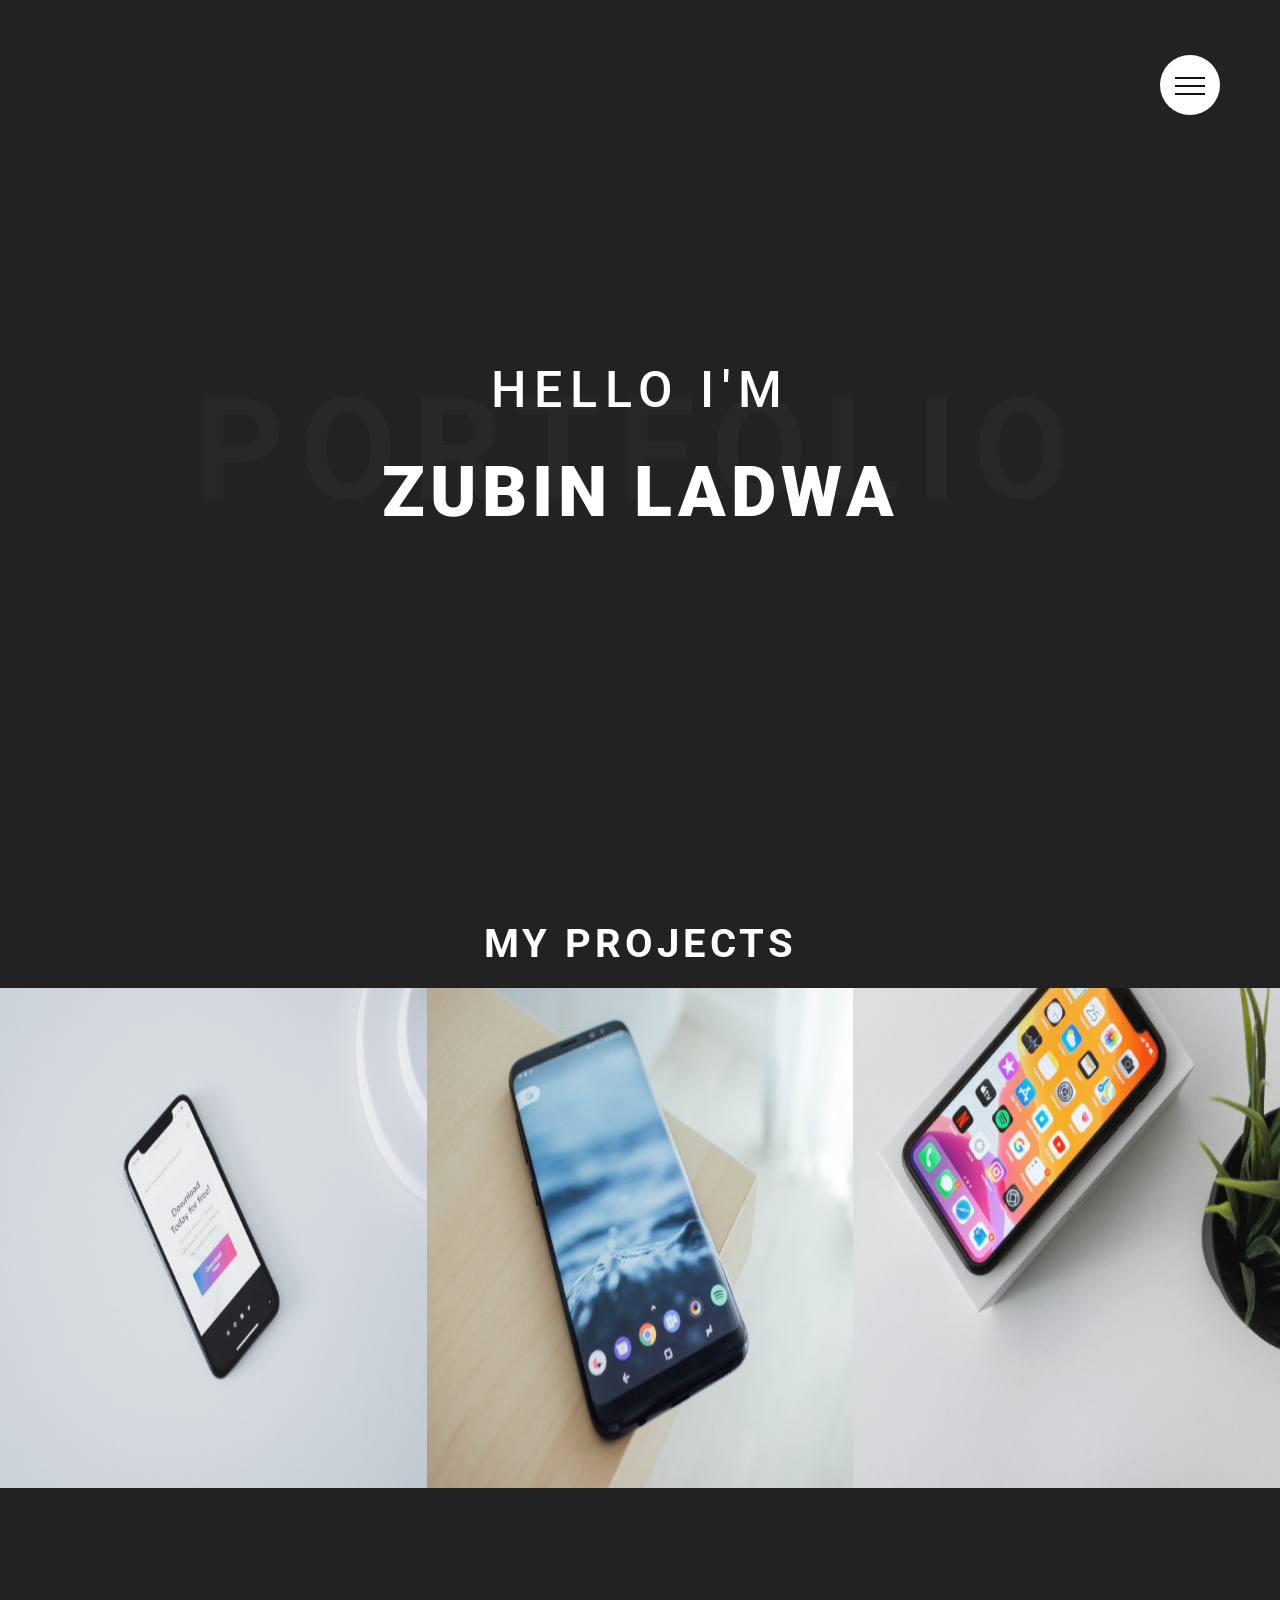
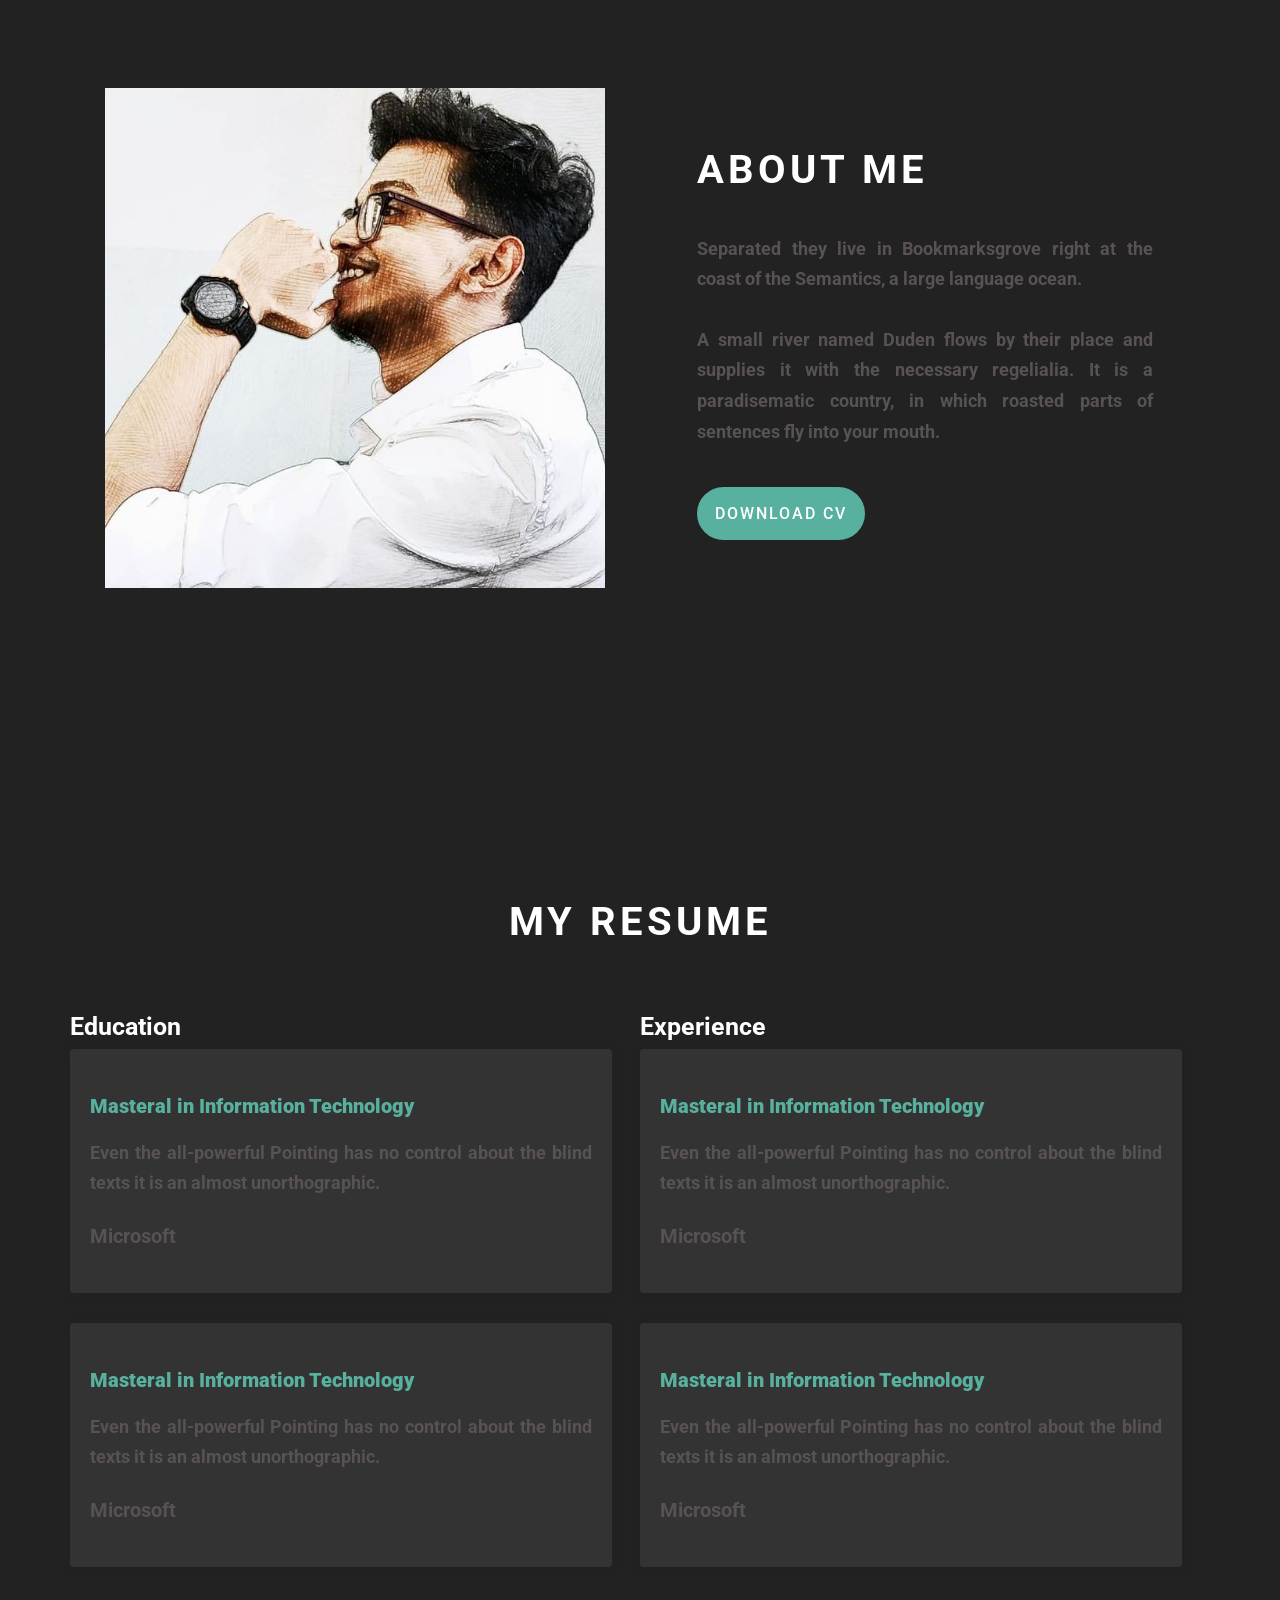
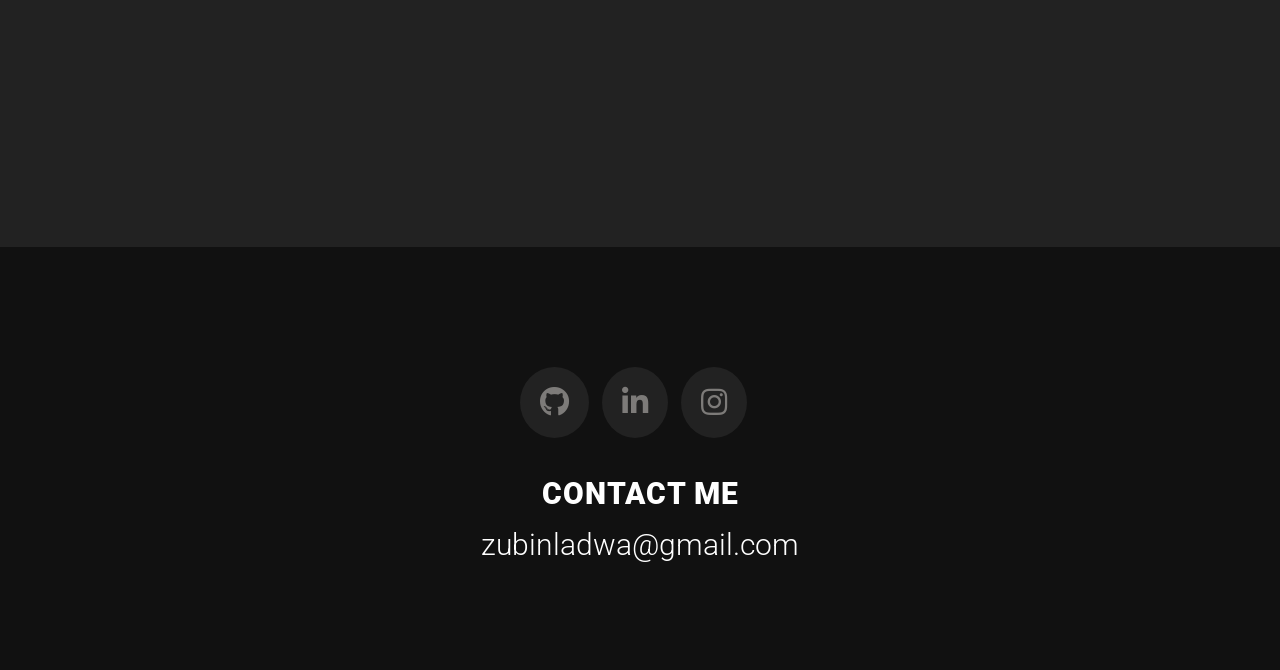
<file: index.html>
<!DOCTYPE html>
<html lang="en">
  <head>
    <meta charset="UTF-8" />
    <meta http-equiv="X-UA-Compatible" content="IE=edge" />
    <meta name="viewport" content="width=device-width, initial-scale=1.0" />
    <link rel="stylesheet" href="./sass/main.css" />
    <link
      rel="stylesheet"
      href="https://pro.fontawesome.com/releases/v5.10.0/css/all.css"
    />

    <title>Zubin Ladwa | Portfolio</title>
  </head>
  <body>
    <!-- NAVIGATION STARTS HERE -->
    <div class="navigation">
      <input
        type="checkbox"
        class="navigation__checkbox"
        id="navigation__toggle"
      />
      <label for="navigation__toggle" class="navigation__button">
        <div class="navigation__icon"></div>
      </label>

      <div class="navigation__background">&nbsp;</div>
      <nav class="navigation__nav">
        <ul class="navigation__list">
          <li class="navigation__item">
            <a href="./home.html" class="navigation__link">Home</a>
          </li>
          <li class="navigation__item">
            <a href="./skills.html" class="navigation__link">Skills</a>
          </li>
        </ul>
      </nav>
    </div>

    <!-- NAVIGATION ENDS HERE -->

    <!-- HEADER SECTION STARTS -->
    <header class="header">
      <div class="header__wrapper">
        <div class="header__backgroundText">
          <h1 class="heading__large">PORTFOLIO</h1>
        </div>
        <div class="header__content">
          <h2 class="heading__secondary">Hello I'm</h2>
          <h1 class="heading__primary">Zubin Ladwa</h1>
        </div>
      </div>
    </header>
    <!-- HEADER SECTION ENDS -->

    <!-- TITLE BLOCK STARTS  -->
    <div class="title__block">
      <h3 class="heading__tertiary align-center uppercase">my projects</h3>
    </div>
    <!-- TITLE BLOCK ENDS -->

    <!-- PORTFOLIO SECTION STARTS -->
    <section class="portfolio">
      <div class="flex__content">
        <div class="strech">
          <div class="strech__wrapper">
            <img src="./img/1.png" alt="" />
            <a href="#" class="strech__hover">
              <div class="strech__inner">
                <span class="strech__title">Project 1</span>
              </div>
            </a>
          </div>
        </div>
        <div class="strech">
          <div class="strech__wrapper">
            <img src="./img/2.png" alt="" />
            <a href="#" class="strech__hover">
              <div class="strech__inner">
                <span class="strech__title">Project 2</span>
              </div>
            </a>
          </div>
        </div>
        <div class="strech">
          <div class="strech__wrapper">
            <img src="./img/3.png" alt="" />
            <a href="#" class="strech__hover">
              <div class="strech__inner">
                <span class="strech__title">Project 3</span>
              </div>
            </a>
          </div>
        </div>
      </div>
    </section>
    <!-- PORTFOLIO SECTION ENDS -->

    <!-- ABOUT SECTION STARTS -->
    <div class="section__about">
      <div class="container">
        <div class="about">
          <div class="about__image"></div>
          <div class="about__content">
            <div class="about__content--wrapper">
              <h3 class="heading__tertiary align-left uppercase">About Me</h3>
              <p class="para about__para lead">
                Separated they live in Bookmarksgrove right at the coast of the
                Semantics, a large language ocean.
              </p>
              <p class="para about__para sublead">
                A small river named Duden flows by their place and supplies it
                with the necessary regelialia. It is a paradisematic country, in
                which roasted parts of sentences fly into your mouth.
              </p>
              <a
                href="resume/RESUME_ZUBINLADWA.pdf"
                download
                class="button about__button lspace-2"
              >
                Download CV
              </a>
            </div>
          </div>
        </div>
      </div>
    </div>
    <!-- ABOUT SECTION STARTS -->

    <!-- RESUME STARTS -->
    <div class="section__resume">
      <div class="container">
        <h3 class="heading__tertiary align-center uppercase">My Resume</h3>
        <div class="resume">
          <div class="resume__education">
            <h4 class="heading__quad">Education</h4>
            <div class="card">
              <div class="card__content">
                <div class="card__title">
                  Masteral in Information Technology
                </div>
                <div class="card__description">
                  <p class="para">
                    Even the all-powerful Pointing has no control about the
                    blind texts it is an almost unorthographic.
                  </p>
                </div>
                <div class="card__footer">Microsoft</div>
              </div>
            </div>
            <div class="card">
              <div class="card__content">
                <div class="card__title">
                  Masteral in Information Technology
                </div>
                <div class="card__description">
                  <p class="para">
                    Even the all-powerful Pointing has no control about the
                    blind texts it is an almost unorthographic.
                  </p>
                </div>
                <div class="card__footer">Microsoft</div>
              </div>
            </div>
          </div>
          <div class="resume__experience">
            <h4 class="heading__quad">Experience</h4>
            <div class="card">
              <div class="card__content">
                <div class="card__title">
                  Masteral in Information Technology
                </div>
                <div class="card__description">
                  <p class="para">
                    Even the all-powerful Pointing has no control about the
                    blind texts it is an almost unorthographic.
                  </p>
                </div>
                <div class="card__footer">Microsoft</div>
              </div>
            </div>
            <div class="card">
              <div class="card__content">
                <div class="card__title">
                  Masteral in Information Technology
                </div>
                <div class="card__description">
                  <p class="para">
                    Even the all-powerful Pointing has no control about the
                    blind texts it is an almost unorthographic.
                  </p>
                </div>
                <div class="card__footer">Microsoft</div>
              </div>
            </div>
          </div>
        </div>
      </div>
    </div>
    <!-- RESUME ENDS -->

    <!-- FOOTER STARTS -->
    <footer class="footer">
      <div class="footer__links">
        <div class="footer__link"><i class="fab fa-github"></i></div>
        <div class="footer__link"><i class="fab fa-linkedin-in"></i></div>
        <div class="footer__link"><i class="fab fa-instagram"></i></div>
      </div>
      <div class="align-center mt-medium">
        <p class="footer__title footer__text text-heavy uppercase lspace-1">
          Contact Me
        </p>
        <p class="footer__text">zubinladwa@gmail.com</p>
      </div>
    </footer>
    <!-- FOOTER ENDS -->
  </body>
</html>
</file>
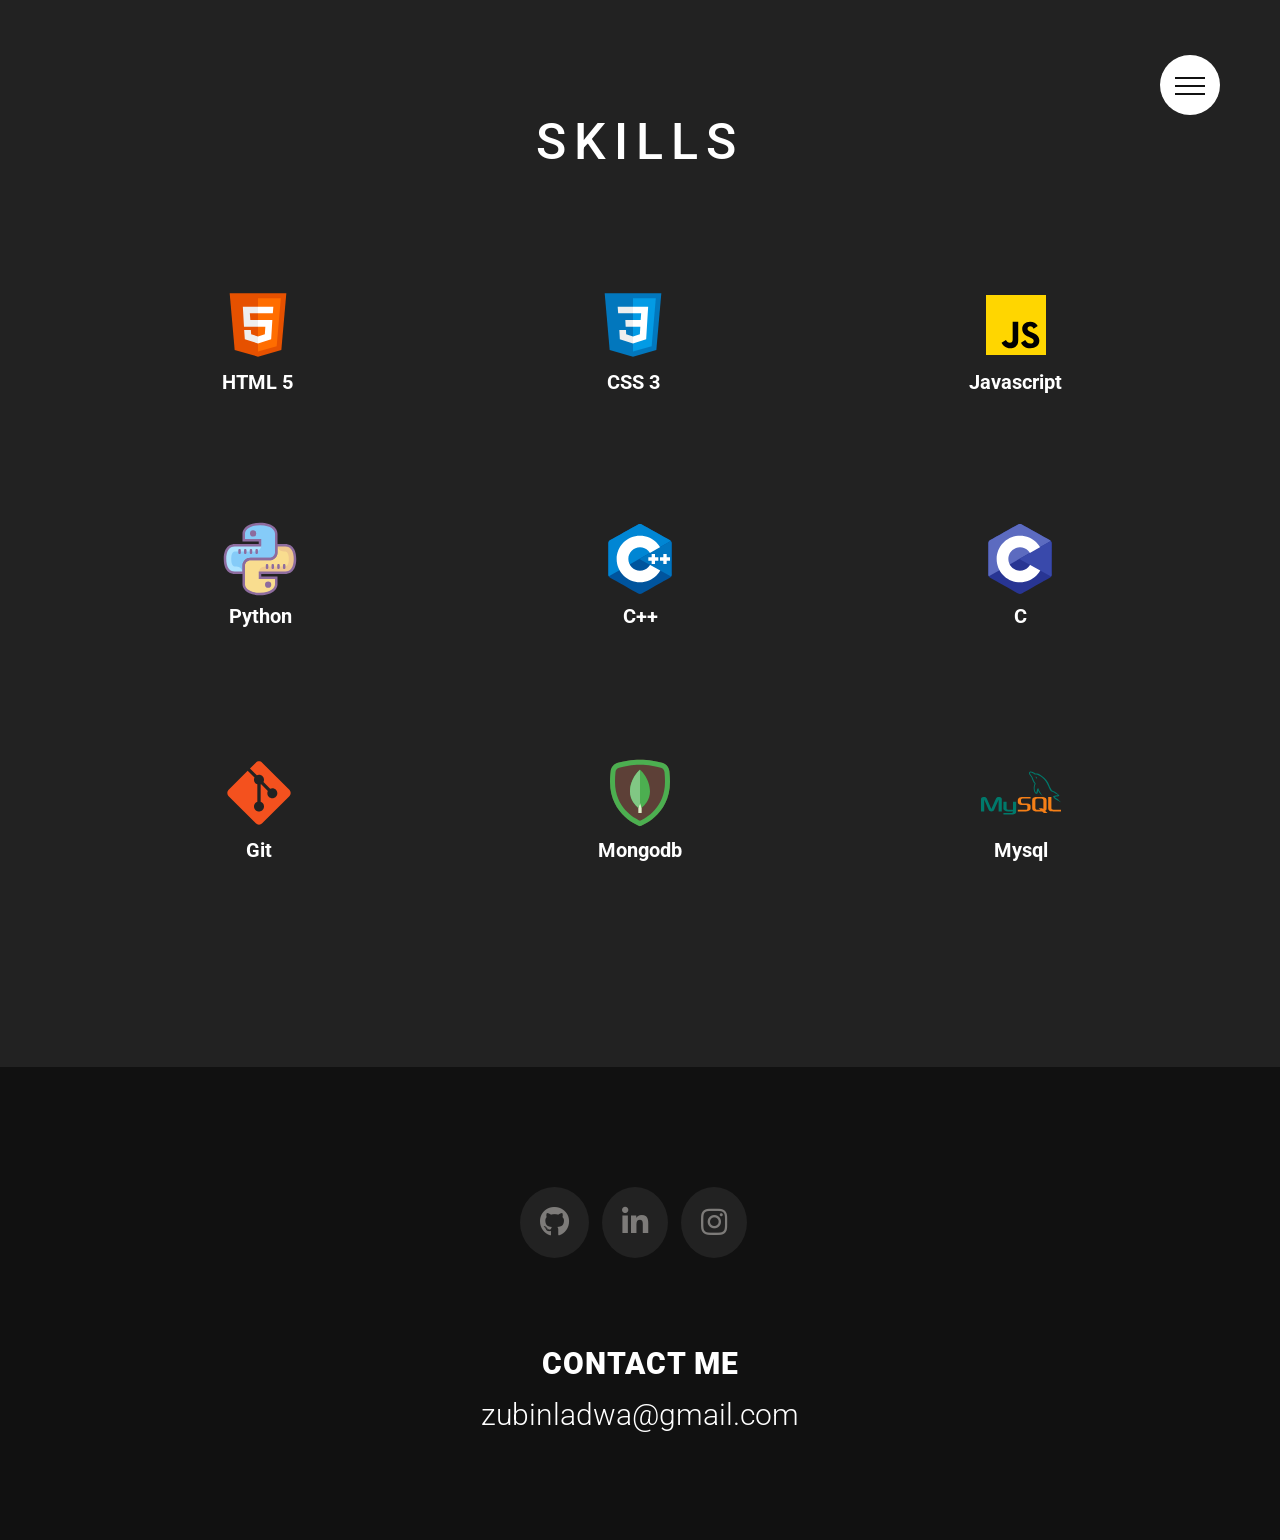
<file: skills.html>
<!DOCTYPE html>
<html lang="en">
  <head>
    <meta charset="UTF-8" />
    <meta http-equiv="X-UA-Compatible" content="IE=edge" />
    <meta name="viewport" content="width=device-width, initial-scale=1.0" />
    <link rel="stylesheet" href="./sass/main.css" />
    <link
      rel="stylesheet"
      href="https://pro.fontawesome.com/releases/v5.10.0/css/all.css"
    />
    <title>Document</title>
  </head>
  <body>
    <!-- NAVIGATION STARTS HERE -->
    <div class="navigation">
      <input
        type="checkbox"
        class="navigation__checkbox"
        id="navigation__toggle"
      />
      <label for="navigation__toggle" class="navigation__button">
        <div class="navigation__icon"></div>
      </label>

      <div class="navigation__background">&nbsp;</div>
      <nav class="navigation__nav">
        <ul class="navigation__list">
          <li class="navigation__item">
            <a href="./home.html" class="navigation__link">Home</a>
          </li>
          <li class="navigation__item">
            <a href="./skills.html" class="navigation__link">Skills</a>
          </li>
        </ul>
      </nav>
    </div>
    <!-- NAVIGATION ENDS HERE -->

    <!-- SKILLS SECTIONS HERE -->
    <section class="section__skills">
      <div class="skills">
        <div class="skills__wrapper">
          <h2 class="heading__secondary uppercase align-center">Skills</h2>
          <div class="container">
            <div class="skills__content">
              <div class="flex-center">
                <div class="skills__box">
                  <img
                    class="skills__image"
                    src="./img/svg/icons8-html-5.svg"
                    alt=""
                  />
                  <span class="skills__caption">HTML 5</span>
                </div>
                <div class="skills__box">
                  <img
                    class="skills__image"
                    src="./img/svg/icons8-css3.svg"
                    alt=""
                  />
                  <span class="skills__caption">CSS 3</span>
                </div>
                <div class="skills__box">
                  <img
                    class="skills__image"
                    src="./img/svg/icons8-javascript.svg"
                    alt=""
                  />
                  <span class="skills__caption">Javascript</span>
                </div>
              </div>
              <div class="flex-center">
                <div class="skills__box">
                  <img
                    class="skills__image"
                    src="./img/svg/icons8-python.svg"
                    alt=""
                  />
                  <span class="skills__caption">Python</span>
                </div>
                <div class="skills__box">
                  <img
                    class="skills__image"
                    src="./img/svg/icons8-c++.svg"
                    alt=""
                  />
                  <span class="skills__caption">C++</span>
                </div>
                <div class="skills__box">
                  <img
                    class="skills__image"
                    src="./img/svg/icons8-c-programming.svg"
                    alt=""
                  />
                  <span class="skills__caption">C</span>
                </div>
              </div>
              <div class="flex-center">
                <div class="skills__box">
                  <img
                    class="skills__image"
                    src="./img/svg/icons8-git.svg"
                    alt=""
                  />
                  <span class="skills__caption">Git</span>
                </div>
                <div class="skills__box">
                  <img
                    class="skills__image"
                    src="./img/svg/icons8-mongodb.svg"
                    alt=""
                  />
                  <span class="skills__caption">Mongodb</span>
                </div>
                <div class="skills__box">
                  <img
                    class="skills__image"
                    src="./img/svg/icons8-mysql-logo.svg"
                    alt=""
                  />
                  <span class="skills__caption">Mysql</span>
                </div>
              </div>
            </div>
          </div>
        </div>
      </div>
    </section>
    <!-- SKILLS SECTION ENDS HERE -->

    <!-- FOOTER STARTS HERE  -->
    <footer class="footer">
      <div class="footer__links">
        <div class="footer__link"><i class="fab fa-github"></i></div>
        <div class="footer__link"><i class="fab fa-linkedin-in"></i></div>
        <div class="footer__link"><i class="fab fa-instagram"></i></div>
      </div>
      <div class="align-center mt-large">
        <p class="footer__text footer__title text-heavy uppercase lspace-1">
          Contact Me
        </p>
        <p class="footer__text">zubinladwa@gmail.com</p>
      </div>
    </footer>
    <!-- FOOTER ENDS HERE -->
  </body>
</html>
</file>
<file: sass/main.css>
/*
0 - 600px:      Phone
600 - 900px:    Tablet portrait
900 - 1200px:   Tablet landscape
[1200 - 1800] is where our normal styles apply
1800px + :      Big desktop
$breakpoint arguement choices:
- phone
- tab-port
- tab-land
- big-desktop
ORDER: Base + typography > general layout + grid > page layout > components
1em = 16px
*/
@import url("https://fonts.googleapis.com/css2?family=Roboto:wght@300;400;500;700;900&display=swap");
.heading__primary {
  font-weight: 900;
  font-size: 7rem;
  color: white;
  letter-spacing: 5px;
}

@media only screen and (max-width: 37.5em) {
  .heading__primary {
    font-size: 5.5rem;
  }
}

.heading__secondary {
  font-weight: 500;
  font-size: 5rem;
  color: white;
  letter-spacing: 8px;
}

@media only screen and (max-width: 37.5em) {
  .heading__secondary {
    font-size: 3.5rem;
  }
}

.heading__tertiary {
  font-size: 4rem;
  color: #fff;
  font-weight: 700;
  letter-spacing: 4px;
}

.heading__large {
  font-size: 16rem;
  letter-spacing: 16px;
  z-index: 1;
  color: #282828;
}

@media only screen and (max-width: 75em) {
  .heading__large {
    font-size: 12rem;
  }
}

@media only screen and (min-width: 75em) and (max-width: 112.5em) {
  .heading__large {
    font-size: 14rem;
  }
}

@media only screen and (max-width: 56.25em) {
  .heading__large {
    font-size: 9rem;
  }
}

@media only screen and (max-width: 37.5em) {
  .heading__large {
    display: none;
    visibility: hidden;
  }
}

.title__block {
  padding: 1rem 0;
  text-align: center;
  background: #222;
  color: white;
}

.title__block--normal {
  font-size: 3rem;
  text-transform: uppercase;
  letter-spacing: 4px;
}

.para {
  color: #585252;
  font-family: "Roboto";
  text-align: justify;
  font-size: 1.8rem;
  font-weight: 700;
}

.about__para {
  margin: 3rem 0 2rem 0;
}

.heading__quad {
  font-size: 2.5rem;
  color: white;
}

@-webkit-keyframes animateColor {
  0% {
    background-position: 0% 50%;
  }
  50% {
    background-position: 100% 50%;
  }
  100% {
    background-position: 0% 50%;
  }
}

@keyframes animateColor {
  0% {
    background-position: 0% 50%;
  }
  50% {
    background-position: 100% 50%;
  }
  100% {
    background-position: 0% 50%;
  }
}

@-webkit-keyframes animateLeft {
  0% {
    opacity: 0;
    bottom: -40rem;
    left: -40rem;
  }
  100% {
    opacity: 1;
    bottom: -10rem;
    left: -7rem;
  }
}

@keyframes animateLeft {
  0% {
    opacity: 0;
    bottom: -40rem;
    left: -40rem;
  }
  100% {
    opacity: 1;
    bottom: -10rem;
    left: -7rem;
  }
}

@-webkit-keyframes fadeIn {
  0% {
    opacity: 0;
  }
  100% {
    opacity: 1;
  }
}

@keyframes fadeIn {
  0% {
    opacity: 0;
  }
  100% {
    opacity: 1;
  }
}

* {
  margin: 0px;
  padding: 0px;
  -webkit-box-sizing: border-box;
          box-sizing: border-box;
}

html {
  font-size: 62.5%;
}

@media only screen and (max-width: 75em) {
  html {
    font-size: 56.25%;
  }
}

@media only screen and (max-width: 56.25em) {
  html {
    font-size: 50%;
  }
}

@media only screen and (max-width: 37.5em) {
  html {
    font-size: 40%;
  }
}

body {
  font-family: "Roboto", sans-serif;
  font-weight: 500;
  line-height: 1.7;
  background: #222;
}

.container {
  width: 140rem;
  margin: 0 auto;
}

@media only screen and (max-width: 75em) {
  .container {
    width: 96rem;
  }
}

@media only screen and (max-width: 56.25em) {
  .container {
    width: 72rem;
  }
}

@media only screen and (min-width: 75em) and (max-width: 112.5em) {
  .container {
    width: 114rem;
  }
}

@media only screen and (max-width: 37.5em) {
  .container {
    width: 90%;
  }
}

.align-left {
  text-align: left;
}

.align-center {
  text-align: center;
}

.align-right {
  text-align: right;
}

.uppercase {
  text-transform: uppercase;
}

.lspace-1 {
  letter-spacing: 1px;
}

.lspace-2 {
  letter-spacing: 2px;
}

.lspace-3 {
  letter-spacing: 3px;
}

.lspace-4 {
  letter-spacing: 4px;
}

.lspace-medium {
  letter-spacing: 6px;
}

.lspace-large {
  letter-spacing: 8px;
}

.text-heavy {
  font-weight: 900;
}

.text-bold {
  font-weight: 700;
}

.mt-1 {
  margin-top: 1rem;
}

.mt-2 {
  margin-top: 2rem;
}

.mt-3 {
  margin-top: 3rem;
}

.mt-large {
  margin-top: 8rem;
}

.flex-center {
  display: -webkit-box;
  display: -ms-flexbox;
  display: flex;
  -ms-flex-pack: distribute;
      justify-content: space-around;
  margin: 8rem 0;
}

.button {
  display: inline-block;
  background: #58b19f;
  padding: 1.3rem 1.8rem;
  border: none;
  outline: none;
  color: white;
  margin-top: 2rem;
  font-size: 1.6rem;
  font-weight: 500;
  cursor: pointer;
  text-decoration: none;
  text-transform: uppercase;
  border-radius: 50px;
}

.card {
  background: #333;
  -webkit-box-shadow: rgba(34, 34, 34, 0.2) 0px 2px 8px 0px;
          box-shadow: rgba(34, 34, 34, 0.2) 0px 2px 8px 0px;
  padding: 4rem 3rem 2rem 3rem;
  width: 85%;
  margin-bottom: 3rem;
  font-weight: 700;
  font-size: 1.7rem;
  text-align: justify;
  border-radius: 4px;
  color: #585252;
}

@media only screen and (max-width: 37.5em) {
  .card {
    width: 100%;
  }
}

@media only screen and (max-width: 56.25em) {
  .card {
    width: 80%;
    padding: 4rem;
  }
}

@media only screen and (max-width: 75em) {
  .card {
    width: 100%;
    padding: 4rem;
  }
}

@media only screen and (min-width: 75em) and (max-width: 112.5em) {
  .card {
    padding: 4rem 2rem;
    width: 95%;
  }
}

.card__title {
  color: #58b19f;
  font-weight: 900;
  font-size: 2rem;
  margin: 0 0 1.5rem 0;
}

.card__footer {
  margin-top: 2rem;
  font-size: 2rem;
}

.navigation__checkbox {
  visibility: hidden;
  display: none;
}

.navigation__button {
  position: fixed;
  top: 5.5rem;
  right: 6rem;
  border-radius: 50%;
  z-index: 20;
  height: 6rem;
  width: 6rem;
  background: white;
  z-index: 20;
  cursor: pointer;
}

.navigation__icon {
  position: relative;
  margin-top: 3rem;
  margin-left: 1.5rem;
}

.navigation__icon, .navigation__icon::after, .navigation__icon::before {
  height: 0.2rem;
  width: 3rem;
  background: #111;
  display: inline-block;
}

.navigation__icon::after, .navigation__icon::before {
  content: "";
  position: absolute;
  left: 0;
  -webkit-transition: all 0.2s;
  transition: all 0.2s;
}

.navigation__icon::after {
  top: 0.8rem;
}

.navigation__icon::before {
  top: -0.8rem;
}

.navigation__icon:hover, .navigation__icon:active {
  background-position: 100%;
}

.navigation__button:hover .navigation__icon::before {
  top: -1rem;
}

.navigation__button:hover .navigation__icon::after {
  top: 1rem;
}

.navigation__background {
  position: fixed;
  height: 5rem;
  width: 5rem;
  top: 6rem;
  right: 6rem;
  border-radius: 50%;
  background-image: radial-gradient(#222, #333);
  z-index: 10;
  -webkit-transition: all 0.4s ease;
  transition: all 0.4s ease;
}

.navigation__nav {
  position: fixed;
  height: 100vh;
  top: 0;
  left: 0;
  opacity: 0;
  width: 0;
  z-index: 15;
  -webkit-transition: all 1s;
  transition: all 1s;
}

.navigation__list {
  position: absolute;
  top: 50%;
  left: 50%;
  -webkit-transform: translate(-50%, -50%);
          transform: translate(-50%, -50%);
  list-style-type: none;
  text-align: center;
  width: 100%;
}

.navigation__item {
  padding: 2rem 0;
}

.navigation__link {
  text-decoration: none;
  color: white;
  font-size: 5rem;
  letter-spacing: 3px;
  text-transform: uppercase;
  font-weight: 700;
}

.navigation__checkbox:checked ~ .navigation__background {
  -webkit-transform: scale(100);
          transform: scale(100);
}

.navigation__checkbox:checked ~ .navigation__nav {
  opacity: 1;
  width: 100%;
}

.navigation__checkbox:not(:checked) ~ .navigation__nav {
  display: none;
  visibility: none;
}

.navigation__checkbox:checked + .navigation__button .navigation__icon {
  background-color: transparent;
}

.navigation__checkbox:checked + .navigation__button .navigation__icon::before {
  top: 0;
  -webkit-transform: rotate(135deg);
          transform: rotate(135deg);
}

.navigation__checkbox:checked + .navigation__button .navigation__icon::after {
  top: 0;
  -webkit-transform: rotate(-135deg);
          transform: rotate(-135deg);
}

.section__about {
  background: #222;
  padding: 20rem 0 20rem 0;
}

@media only screen and (max-width: 37.5em) {
  .section__about {
    padding: 10rem 0 10rem 0;
  }
}

.about {
  display: -webkit-box;
  display: -ms-flexbox;
  display: flex;
  -webkit-box-pack: justify;
      -ms-flex-pack: justify;
          justify-content: space-between;
  -webkit-box-align: center;
      -ms-flex-align: center;
          align-items: center;
  width: 100%;
}

@media only screen and (max-width: 37.5em) {
  .about {
    -webkit-box-orient: vertical;
    -webkit-box-direction: normal;
        -ms-flex-direction: column;
            flex-direction: column;
  }
}

@media only screen and (max-width: 75em) {
  .about {
    -webkit-box-orient: vertical;
    -webkit-box-direction: normal;
        -ms-flex-direction: column;
            flex-direction: column;
  }
}

.about__image {
  background-image: url("../../img/zubin.jpg");
  background-position: top;
  background-size: contain;
  background-repeat: no-repeat;
  height: 50rem;
  width: 50%;
}

@media only screen and (max-width: 37.5em) {
  .about__image {
    width: 100%;
    background-position: top;
    background-size: cover;
    height: 40rem;
  }
}

@media only screen and (max-width: 75em) {
  .about__image {
    width: 100%;
    background-position: top;
    background-size: cover;
  }
}

@media only screen and (max-width: 56.25em) {
  .about__image {
    width: 100%;
    background-position: top;
    background-size: cover;
  }
}

.about__content {
  width: 50%;
  line-height: 1.7;
}

@media only screen and (max-width: 37.5em) {
  .about__content {
    width: 100%;
    margin-top: 5rem;
  }
}

@media only screen and (max-width: 75em) {
  .about__content {
    width: 100%;
    margin-top: 5rem;
  }
}

@media only screen and (max-width: 56.25em) {
  .about__content {
    width: 100%;
    margin-top: 5rem;
  }
}

.about__content--wrapper {
  width: 80%;
  margin: 0 auto;
}

@media only screen and (max-width: 37.5em) {
  .about__content--wrapper {
    width: 100%;
    text-align: justify;
  }
}

@media only screen and (max-width: 75em) {
  .about__content--wrapper {
    width: 100%;
    text-align: justify;
  }
}

@media only screen and (max-width: 56.25em) {
  .about__content--wrapper {
    width: 100%;
    text-align: justify;
  }
}

.header {
  height: 100vh;
  width: 100%;
  position: relative;
  background-attachment: fixed;
}

@media only screen and (max-width: 75em) {
  .header {
    height: 70vh;
  }
}

.header__backgroundText {
  position: absolute;
}

.header__wrapper {
  height: 100%;
  width: 100%;
  display: -webkit-box;
  display: -ms-flexbox;
  display: flex;
  -webkit-box-pack: center;
      -ms-flex-pack: center;
          justify-content: center;
  background-size: 300% 300%;
  background-color: #222;
  -webkit-box-align: center;
      -ms-flex-align: center;
          align-items: center;
}

.header__content {
  text-align: center;
  text-transform: uppercase;
  z-index: 2;
}

.portfolio {
  background-color: #222;
  overflow: hidden;
  line-height: 0;
}

.portfolio .flex__content {
  display: -webkit-box;
  display: -ms-flexbox;
  display: flex;
  -webkit-box-flex: 1;
      -ms-flex: 1 1 1;
          flex: 1 1 1;
}

@media only screen and (max-width: 75em) {
  .portfolio .flex__content {
    -webkit-box-orient: vertical;
    -webkit-box-direction: normal;
        -ms-flex-direction: column;
            flex-direction: column;
    -webkit-box-pack: center;
        -ms-flex-pack: center;
            justify-content: center;
    -webkit-box-align: center;
        -ms-flex-align: center;
            align-items: center;
  }
}

.portfolio .strech {
  width: 33.3333%;
  height: 50rem;
  overflow: hidden;
  position: relative;
}

@media only screen and (max-width: 75em) {
  .portfolio .strech {
    width: 80%;
    margin-bottom: 1rem;
  }
}

@media only screen and (max-width: 56.25em) {
  .portfolio .strech {
    width: 70%;
    margin-bottom: 1rem;
  }
}

@media only screen and (max-width: 37.5em) {
  .portfolio .strech {
    width: 90%;
    height: 40rem;
    margin-bottom: 1rem;
  }
}

.portfolio .strech__wrapper {
  height: 100%;
  width: 100%;
  overflow: hidden;
}

.portfolio .strech__hover {
  position: relative;
  background: #007bff;
  width: 40rem;
  height: 40rem;
  position: absolute;
  bottom: -10rem;
  left: -7rem;
  opacity: 0;
  border-radius: 50%;
  text-decoration: none;
  -webkit-transition: all ease 0.4s;
  transition: all ease 0.4s;
}

.portfolio .strech__hover:hover {
  opacity: 1;
  -webkit-animation: ease 0.4s animateLeft forwards;
          animation: ease 0.4s animateLeft forwards;
}

@media only screen and (max-width: 37.5em) {
  .portfolio .strech__hover {
    width: 30rem;
    height: 30rem;
    opacity: 1;
  }
}

.portfolio .strech__inner {
  position: absolute;
  top: 50%;
  left: 50%;
  width: 90%;
  text-align: center;
  margin: 0 auto;
  line-height: 2;
  -webkit-transform: translate(-50%, -50%);
          transform: translate(-50%, -50%);
}

.portfolio .strech__title {
  font-size: 4rem;
  color: #f1f1f1;
  font-weight: 700;
  text-transform: uppercase;
  padding-left: 4rem;
}

@media only screen and (max-width: 37.5em) {
  .portfolio .strech__title {
    font-size: 3rem;
    padding-left: 2rem;
  }
}

.portfolio img {
  width: 100%;
  height: 100%;
  -webkit-transform: scale(1.2);
          transform: scale(1.2);
  background-position: center;
  background-size: contain;
  cursor: pointer;
  -webkit-transition: all ease 0.4s;
  transition: all ease 0.4s;
}

@media only screen and (max-width: 37.5em) {
  .portfolio img {
    background-position: left;
    background-size: cover;
  }
}

@media only screen and (max-width: 75em) {
  .portfolio img {
    background-position: center;
    background-size: cover;
  }
}

.portfolio img:hover {
  -webkit-transform: scale(1);
          transform: scale(1);
}

.portfolio img:hover ~ .strech__hover {
  -webkit-animation: ease 0.4s animateLeft forwards;
          animation: ease 0.4s animateLeft forwards;
}

.section__resume {
  background: #222;
  padding: 10rem 0 20rem 0;
}

@media only screen and (max-width: 37.5em) {
  .section__resume {
    padding: 10rem 0;
  }
}

@media only screen and (max-width: 75em) {
  .section__resume {
    padding: 4rem 0 8rem 0;
  }
}

.resume {
  display: -webkit-box;
  display: -ms-flexbox;
  display: flex;
  margin: 5rem 0;
  -webkit-box-pack: justify;
      -ms-flex-pack: justify;
          justify-content: space-between;
}

@media only screen and (max-width: 37.5em) {
  .resume {
    -webkit-box-orient: vertical;
    -webkit-box-direction: normal;
        -ms-flex-direction: column;
            flex-direction: column;
    -webkit-box-pack: center;
        -ms-flex-pack: center;
            justify-content: center;
    -webkit-box-align: center;
        -ms-flex-align: center;
            align-items: center;
  }
}

@media only screen and (max-width: 75em) {
  .resume {
    -webkit-box-orient: vertical;
    -webkit-box-direction: normal;
        -ms-flex-direction: column;
            flex-direction: column;
    -webkit-box-align: center;
        -ms-flex-align: center;
            align-items: center;
  }
}

.resume__education {
  width: 50%;
}

@media only screen and (max-width: 37.5em) {
  .resume__education {
    width: 100%;
  }
}

@media only screen and (max-width: 56.25em) {
  .resume__education {
    width: 80%;
  }
}

@media only screen and (max-width: 75em) {
  .resume__education {
    width: 100%;
  }
}

.resume__experience {
  width: 50%;
}

@media only screen and (max-width: 37.5em) {
  .resume__experience {
    width: 100%;
  }
}

@media only screen and (max-width: 56.25em) {
  .resume__experience {
    width: 80%;
  }
}

@media only screen and (max-width: 75em) {
  .resume__experience {
    width: 100%;
  }
}

.footer {
  padding: 10rem 0;
  background: #111;
}

.footer__links {
  width: 100%;
  display: -webkit-box;
  display: -ms-flexbox;
  display: flex;
  -webkit-box-pack: center;
      -ms-flex-pack: center;
          justify-content: center;
  -webkit-box-align: center;
      -ms-flex-align: center;
          align-items: center;
  margin: 2rem 0 3rem 0;
}

.footer__link {
  background: #222;
  border-radius: 50%;
  padding: 2rem;
  margin-right: 1.3rem;
}

.footer__link > i {
  font-size: 3rem;
  color: #7d7b79;
}

.footer__link > i:hover {
  color: white;
}

.footer__title {
  font-weight: 900 !important;
  font-size: 3rem !important;
}

.footer__text {
  color: white;
  font-size: 3rem;
  font-weight: 300;
}

.section__skills {
  padding: 10rem 0;
  background: #222;
  min-height: 100vh;
}

@media only screen and (max-width: 37.5em) {
  .section__skills {
    min-height: 30vh;
    padding: 5rem 0;
  }
}

@media only screen and (max-width: 75em) {
  .section__skills {
    min-height: 50vh;
    padding: 5rem 0;
  }
}

.skills__box {
  padding: 2rem;
  display: -webkit-box;
  display: -ms-flexbox;
  display: flex;
  text-align: center;
  -webkit-box-orient: vertical;
  -webkit-box-direction: normal;
      -ms-flex-direction: column;
          flex-direction: column;
  -webkit-box-align: center;
      -ms-flex-align: center;
          align-items: center;
}

.skills__image {
  width: 8rem;
  cursor: pointer;
  -webkit-animation: 1s ease fadeOut;
          animation: 1s ease fadeOut;
}

.skills__image > i {
  font-size: 8rem;
}

.skills__image:hover {
  -webkit-transform: scale(1.1);
          transform: scale(1.1);
  -webkit-transition: 0.3s ease;
  transition: 0.3s ease;
}

.skills__caption {
  opacity: 0;
  color: white;
  font-size: 2rem;
  font-weight: 700;
  -webkit-animation: 0.5s ease fadeOutCaption forwards;
          animation: 0.5s ease fadeOutCaption forwards;
  -webkit-animation-delay: 1s;
          animation-delay: 1s;
}

@-webkit-keyframes fadeOut {
  0% {
    opacity: 0;
    -webkit-transform: translateY(5px);
            transform: translateY(5px);
  }
  100% {
    opacity: 1;
    -webkit-transform: translateY(0px);
            transform: translateY(0px);
  }
}

@keyframes fadeOut {
  0% {
    opacity: 0;
    -webkit-transform: translateY(5px);
            transform: translateY(5px);
  }
  100% {
    opacity: 1;
    -webkit-transform: translateY(0px);
            transform: translateY(0px);
  }
}

@-webkit-keyframes fadeOutCaption {
  0% {
    opacity: 0;
    -webkit-transform: translateY(7px);
            transform: translateY(7px);
  }
  100% {
    opacity: 1;
    -webkit-transform: translateY(0px);
            transform: translateY(0px);
  }
}

@keyframes fadeOutCaption {
  0% {
    opacity: 0;
    -webkit-transform: translateY(7px);
            transform: translateY(7px);
  }
  100% {
    opacity: 1;
    -webkit-transform: translateY(0px);
            transform: translateY(0px);
  }
}

@-webkit-keyframes TranslateUP {
  0% {
    opacity: 0;
    -webkit-transform: translateY(2rem);
            transform: translateY(2rem);
  }
  100% {
    opacity: 1;
    -webkit-transform: translateY(0px);
            transform: translateY(0px);
  }
}

@keyframes TranslateUP {
  0% {
    opacity: 0;
    -webkit-transform: translateY(2rem);
            transform: translateY(2rem);
  }
  100% {
    opacity: 1;
    -webkit-transform: translateY(0px);
            transform: translateY(0px);
  }
}
/*# sourceMappingURL=main.css.map */
</file>
